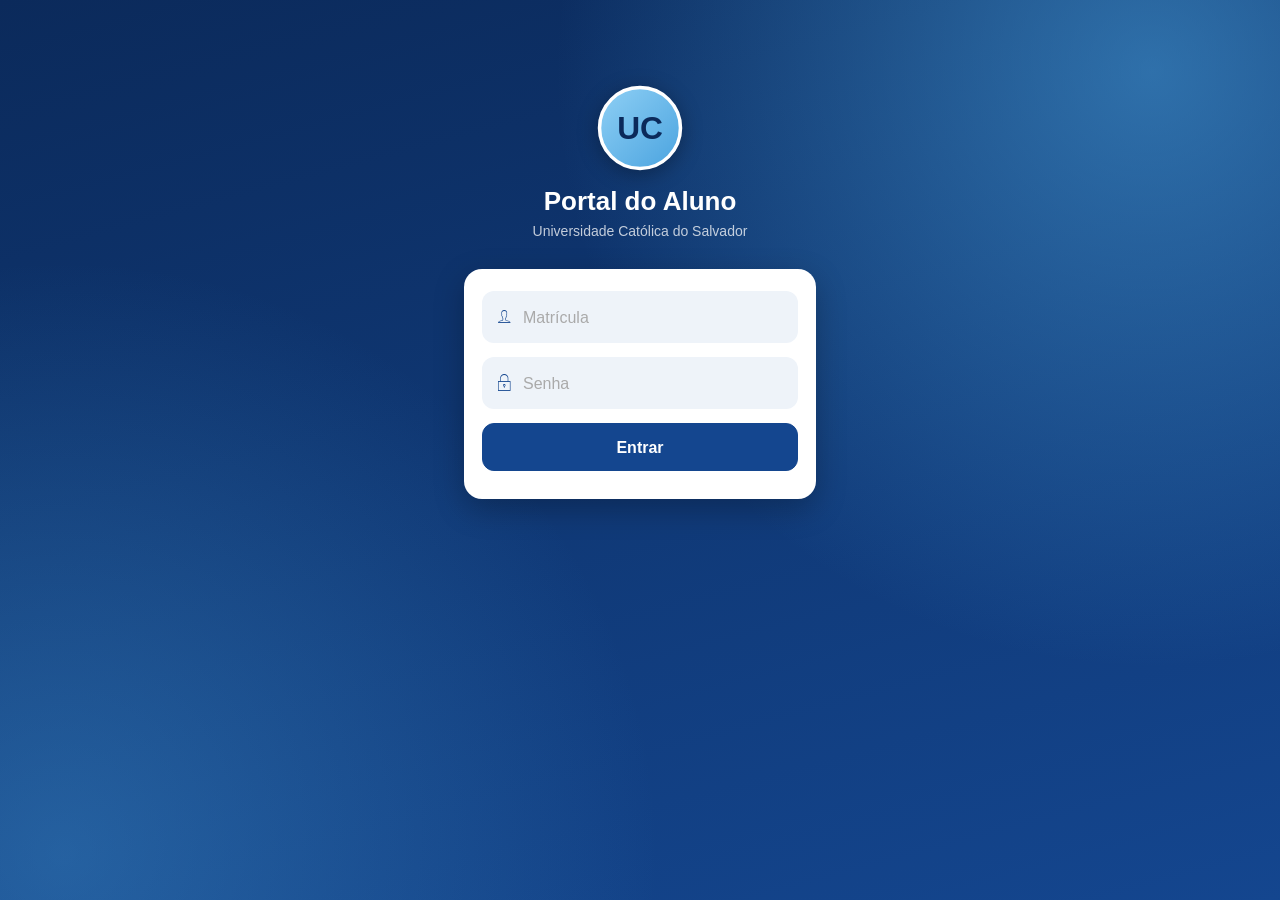
<file: www/index.html>
<!DOCTYPE html>
<html lang="pt-BR">
<head>
  <meta charset="utf-8">
  <meta name="viewport" content="initial-scale=1, maximum-scale=1, user-scalable=no, width=device-width">
  <title>Portal do Aluno UCSal</title>
  <link rel="stylesheet" href="lib/ionic/css/ionic.min.css">
  <link rel="stylesheet" href="css/style.css">
  <script src="lib/ionic/js/ionic.bundle.min.js"></script>
  <script src="js/app.js"></script>
  <script src="js/filters/IniciaisFilter.js"></script>
  <script src="js/services/AlunoService.js"></script>
  <script src="js/services/AuthService.js"></script>
  <script src="js/services/NoticiasService.js"></script>
  <script src="js/services/FinanceiroService.js"></script>
  <script src="js/controllers/LoginCtrl.js"></script>
  <script src="js/controllers/MenuCtrl.js"></script>
  <script src="js/controllers/NoticiasCtrl.js"></script>
  <script src="js/controllers/NoticiaDetalheCtrl.js"></script>
  <script src="js/controllers/PerfilCtrl.js"></script>
  <script src="js/controllers/FinanceiroCtrl.js"></script>
</head>
<body ng-app="ucsalApp">
  <ion-nav-view></ion-nav-view>
</body>
</html>
</file>
<file: www/css/style.css>
:root {
  --azul-marinho: #0b2a5b;
  --azul-medio: #14468f;
  --azul-claro: #4aa3df;
  --azul-fundo: #eef3f9;
  --branco: #ffffff;
  --texto-escuro: #1b2b45;
  --texto-suave: #6b7a90;
  --verde-paga: #2e9e5b;
  --laranja-a-pagar: #e07b00;
  --vermelho-erro: #b3261e;
  --sombra-card: 0 2px 10px rgba(11, 42, 91, 0.1);
}

body {
  color: var(--texto-escuro);
}

.barra-ucsal.bar {
  background-color: var(--azul-marinho);
  background-image: none;
  border: none;
  box-shadow: 0 2px 8px rgba(11, 42, 91, 0.35);
}

.barra-ucsal .title,
.barra-ucsal .button {
  color: var(--branco);
  font-weight: 600;
}

.conteudo-pagina {
  background-color: var(--azul-fundo);
}

.conteudo-pagina .scroll {
  padding-bottom: 24px;
}

.tela-login {
  background-color: var(--azul-marinho);
  background-image:
    radial-gradient(circle at 90% 8%, rgba(74, 163, 223, 0.55), transparent 42%),
    radial-gradient(circle at 5% 95%, rgba(74, 163, 223, 0.35), transparent 40%),
    linear-gradient(165deg, var(--azul-marinho) 0%, var(--azul-medio) 100%);
}

.login-caixa {
  max-width: 400px;
  margin: 0 auto;
  padding: 84px 24px 24px;
}

.login-logo {
  display: block;
  width: 88px;
  margin: 0 auto 14px;
  filter: drop-shadow(0 4px 10px rgba(0, 0, 0, 0.3));
}

.login-titulo {
  color: var(--branco);
  text-align: center;
  font-size: 26px;
  font-weight: 700;
  margin: 0;
}

.login-subtitulo {
  color: rgba(255, 255, 255, 0.75);
  text-align: center;
  margin: 4px 0 28px;
}

.login-formulario {
  background-color: var(--branco);
  border-radius: 18px;
  padding: 22px 18px 18px;
  box-shadow: 0 10px 30px rgba(0, 0, 0, 0.25);
}

.login-campo {
  display: flex;
  align-items: center;
  background-color: var(--azul-fundo);
  border: 2px solid transparent;
  border-radius: 12px;
  margin-bottom: 14px;
  padding: 0 14px;
}

.login-campo:focus-within {
  border-color: var(--azul-claro);
  background-color: var(--branco);
}

.login-campo-icone {
  color: var(--azul-medio);
  font-size: 20px;
  margin-right: 12px;
}

.login-campo input {
  flex: 1;
  height: 48px;
  border: none;
  background: transparent;
  font-size: 16px;
  color: var(--texto-escuro);
}

.botao-principal {
  background-color: var(--azul-medio);
  border-color: var(--azul-medio);
  color: var(--branco);
  font-weight: 600;
}

.botao-principal.activated {
  background-color: var(--azul-marinho);
  border-color: var(--azul-marinho);
}

.botao-grande {
  height: 48px;
  line-height: 48px;
  border-radius: 12px;
  font-size: 16px;
  margin-top: 4px;
}

.botao-arredondado {
  border-radius: 20px;
}

.mensagem-erro {
  color: var(--vermelho-erro);
  background-color: #fdecea;
  border-radius: 10px;
  padding: 10px 14px;
  margin-bottom: 12px;
  font-size: 14px;
}

.menu-lateral-ucsal {
  background-color: var(--branco);
}

.menu-cabecalho {
  background-image: linear-gradient(160deg, var(--azul-marinho), var(--azul-medio));
  color: var(--branco);
  padding: 40px 16px 20px;
}

.avatar-iniciais {
  width: 56px;
  height: 56px;
  border-radius: 50%;
  background-color: var(--azul-claro);
  color: var(--branco);
  font-size: 20px;
  font-weight: 700;
  line-height: 56px;
  text-align: center;
  margin-bottom: 12px;
  box-shadow: 0 0 0 3px rgba(255, 255, 255, 0.35);
}

.avatar-grande {
  width: 84px;
  height: 84px;
  font-size: 30px;
  line-height: 84px;
  margin: 0 auto 12px;
  box-shadow: 0 0 0 4px var(--branco), var(--sombra-card);
}

.menu-aluno-nome {
  font-size: 18px;
  font-weight: 700;
}

.menu-aluno-matricula {
  color: #b9dcf3;
  font-size: 13px;
}

.menu-lista {
  padding-top: 8px;
}

.menu-lista .menu-item {
  border: none;
  color: var(--texto-escuro);
  font-size: 15px;
}

.menu-lista .menu-item .item-content {
  padding: 14px 16px;
  background-color: transparent;
}

.menu-item-icone {
  display: inline-block;
  width: 30px;
  font-size: 22px;
  color: var(--azul-medio);
  vertical-align: middle;
}

.menu-lista .menu-item-ativo {
  background-color: #e4f0fa;
  box-shadow: inset 4px 0 0 var(--azul-claro);
}

.menu-lista .menu-item-ativo .item-content {
  color: var(--azul-marinho);
  font-weight: 700;
}

.menu-lista .menu-item-sair {
  margin-top: 12px;
  border-top: 1px solid #e2e8f0;
  padding: 14px 16px;
  color: var(--vermelho-erro);
}

.menu-lista .menu-item-sair .menu-item-icone,
.menu-lista .menu-item-sair .item-content {
  color: var(--vermelho-erro);
}

.filtro-categorias {
  display: flex;
  gap: 8px;
  padding: 14px 14px 4px;
}

.filtro-botao {
  border: 1px solid #c9d8ea;
  background-color: var(--branco);
  color: var(--azul-marinho);
  border-radius: 20px;
  padding: 7px 18px;
  font-size: 14px;
  font-weight: 600;
}

.filtro-botao.filtro-ativo {
  background-color: var(--azul-marinho);
  border-color: var(--azul-marinho);
  color: var(--branco);
}

.card-publicacao {
  background-color: var(--branco);
  border-radius: 16px;
  box-shadow: var(--sombra-card);
  margin: 14px;
  overflow: hidden;
}

.card-imagem {
  position: relative;
}

.card-imagem img {
  display: block;
  width: 100%;
}

.card-corpo {
  padding: 14px 16px 18px;
}

.card-data {
  color: var(--texto-suave);
  font-size: 13px;
}

.card-titulo {
  color: var(--azul-marinho);
  font-size: 18px;
  line-height: 1.3;
  font-weight: 700;
  margin: 6px 0 14px;
}

.card-publicacao-lista {
  display: flex;
  margin: 10px 14px;
}

.card-miniatura {
  width: 150px;
  flex-shrink: 0;
  object-fit: cover;
}

.card-corpo-lista {
  flex: 1;
  min-width: 0;
  padding: 10px 12px;
}

.card-meta {
  display: flex;
  align-items: center;
  gap: 8px;
}

.card-meta .selo {
  padding: 1px 9px;
  font-size: 11px;
}

.card-titulo-lista {
  font-size: 15px;
  margin: 6px 0 8px;
  display: -webkit-box;
  -webkit-line-clamp: 3;
  -webkit-box-orient: vertical;
  overflow: hidden;
}

.card-titulo-grande {
  font-size: 22px;
}

.texto-completo {
  color: var(--texto-escuro);
  font-size: 16px;
  line-height: 1.6;
}

.aviso-vazio {
  text-align: center;
  color: var(--texto-suave);
  padding: 40px 20px;
}

.selo {
  display: inline-block;
  padding: 3px 12px;
  border-radius: 12px;
  font-size: 12px;
  font-weight: 700;
  color: var(--branco);
}

.selo-sobre-imagem {
  position: absolute;
  top: 12px;
  left: 12px;
  box-shadow: 0 2px 6px rgba(0, 0, 0, 0.25);
}

.selo-noticia {
  background-color: var(--azul-marinho);
}

.selo-evento {
  background-color: var(--azul-claro);
}

.selo-paga {
  background-color: var(--verde-paga);
}

.selo-a-pagar {
  background-color: var(--laranja-a-pagar);
}

.perfil-topo {
  background-image: linear-gradient(160deg, var(--azul-marinho), var(--azul-medio));
  padding: 24px 16px 44px;
  text-align: center;
}

.perfil-topo .avatar-grande {
  box-shadow: 0 0 0 4px rgba(255, 255, 255, 0.4);
}

.perfil-nome {
  color: var(--branco);
  font-size: 20px;
  font-weight: 700;
}

.perfil-curso {
  color: #b9dcf3;
  font-size: 14px;
}

.secao-formulario {
  background-color: var(--branco);
  border-radius: 16px;
  box-shadow: var(--sombra-card);
  margin: 14px;
  padding: 16px 16px 6px;
}

.perfil-topo + form .secao-formulario:first-child {
  margin-top: -28px;
}

.secao-titulo {
  color: var(--azul-marinho);
  font-size: 15px;
  font-weight: 700;
  text-transform: uppercase;
  letter-spacing: 0.5px;
  margin-bottom: 12px;
}

.campo {
  display: block;
  margin-bottom: 14px;
}

.campo-rotulo {
  display: block;
  color: var(--texto-suave);
  font-size: 13px;
  font-weight: 600;
  margin-bottom: 4px;
}

.campo input {
  display: block;
  width: 100%;
  height: 44px;
  padding: 0 12px;
  border: 1px solid #c9d8ea;
  border-radius: 10px;
  background-color: var(--branco);
  font-size: 16px;
  color: var(--texto-escuro);
}

.campo input:focus {
  border-color: var(--azul-claro);
  outline: none;
  box-shadow: 0 0 0 3px rgba(74, 163, 223, 0.25);
}

.campo input.ng-invalid.ng-dirty {
  border-color: var(--vermelho-erro);
}

.campo input:disabled {
  background-color: #eef1f5;
  color: var(--texto-suave);
  opacity: 1;
}

.area-botao-salvar {
  padding: 4px 14px 8px;
}

.seletor-semestre {
  padding: 16px 14px 4px;
}

.seletor-rotulo {
  display: block;
  color: var(--texto-suave);
  font-size: 13px;
  font-weight: 600;
  margin-bottom: 6px;
}

.seletor-caixa {
  position: relative;
}

.seletor-caixa select {
  display: block;
  width: 100%;
  height: 48px;
  padding: 0 40px 0 14px;
  border: 1px solid #c9d8ea;
  border-radius: 12px;
  background-color: var(--branco);
  color: var(--azul-marinho);
  font-size: 16px;
  font-weight: 700;
  appearance: none;
  -moz-appearance: none;
  -webkit-appearance: none;
  box-shadow: var(--sombra-card);
}

.seletor-seta {
  position: absolute;
  top: 12px;
  right: 16px;
  color: var(--azul-medio);
  font-size: 20px;
  pointer-events: none;
}

.resumo-financeiro {
  display: flex;
  gap: 12px;
  padding: 14px 14px 0;
}

.resumo-bloco {
  flex: 1;
  border-radius: 14px;
  padding: 12px 14px;
  color: var(--branco);
  box-shadow: var(--sombra-card);
}

.resumo-pago {
  background-image: linear-gradient(135deg, #2e9e5b, #46b87a);
}

.resumo-a-pagar {
  background-image: linear-gradient(135deg, #d97400, #f09a1a);
}

.resumo-rotulo {
  display: block;
  font-size: 13px;
  opacity: 0.9;
}

.resumo-valor {
  display: block;
  font-size: 18px;
  font-weight: 700;
  margin-top: 2px;
}

.mensalidade {
  background-color: var(--branco);
  border-radius: 14px;
  box-shadow: var(--sombra-card);
  border-left: 5px solid #c9d8ea;
  margin: 14px 14px 0;
  padding: 14px 14px 14px 16px;
}

.mensalidade-paga {
  border-left-color: var(--verde-paga);
}

.mensalidade-a-pagar {
  border-left-color: var(--laranja-a-pagar);
}

.mensalidade-linha {
  display: flex;
  justify-content: space-between;
  align-items: center;
}

.mensalidade-mes {
  color: var(--azul-marinho);
  font-size: 17px;
  font-weight: 700;
}

.mensalidade-vencimento {
  color: var(--texto-suave);
  font-size: 13px;
  margin-top: 2px;
}

.mensalidade-lado-direito {
  text-align: right;
}

.mensalidade-valor {
  color: var(--azul-marinho);
  font-size: 17px;
  font-weight: 700;
  margin-bottom: 4px;
}

.mensalidade-pagamento {
  border-top: 1px dashed #c9d8ea;
  margin-top: 12px;
  padding-top: 12px;
}

.mensalidade .linha-digitavel {
  background-color: var(--azul-fundo);
  border-radius: 8px;
  padding: 8px 10px;
  margin-bottom: 10px;
  font-family: monospace;
  font-size: 12px;
  line-height: 1.5;
  word-break: break-all;
  white-space: normal;
}

.popup-container .popup {
  width: 290px;
  border-radius: 18px;
  overflow: hidden;
  background-color: var(--branco);
  box-shadow: 0 12px 32px rgba(11, 42, 91, 0.35);
}

.popup-head {
  border: none;
  padding: 22px 20px 4px;
}

.popup-head .popup-title {
  color: var(--azul-marinho);
  font-size: 19px;
  font-weight: 700;
}

.popup-body {
  padding: 6px 20px 18px;
  color: var(--texto-escuro);
  text-align: center;
}

.popup-buttons {
  min-height: 0;
  padding: 0 16px 18px;
}

.popup-buttons .button {
  min-height: 46px;
  line-height: 44px;
  border: none;
  border-radius: 12px;
  background-color: var(--azul-medio);
  color: var(--branco);
  font-weight: 700;
}

.loading-container .loading {
  background-color: rgba(11, 42, 91, 0.92);
  border-radius: 24px;
  padding: 14px 22px;
  font-weight: 600;
}
</file>
